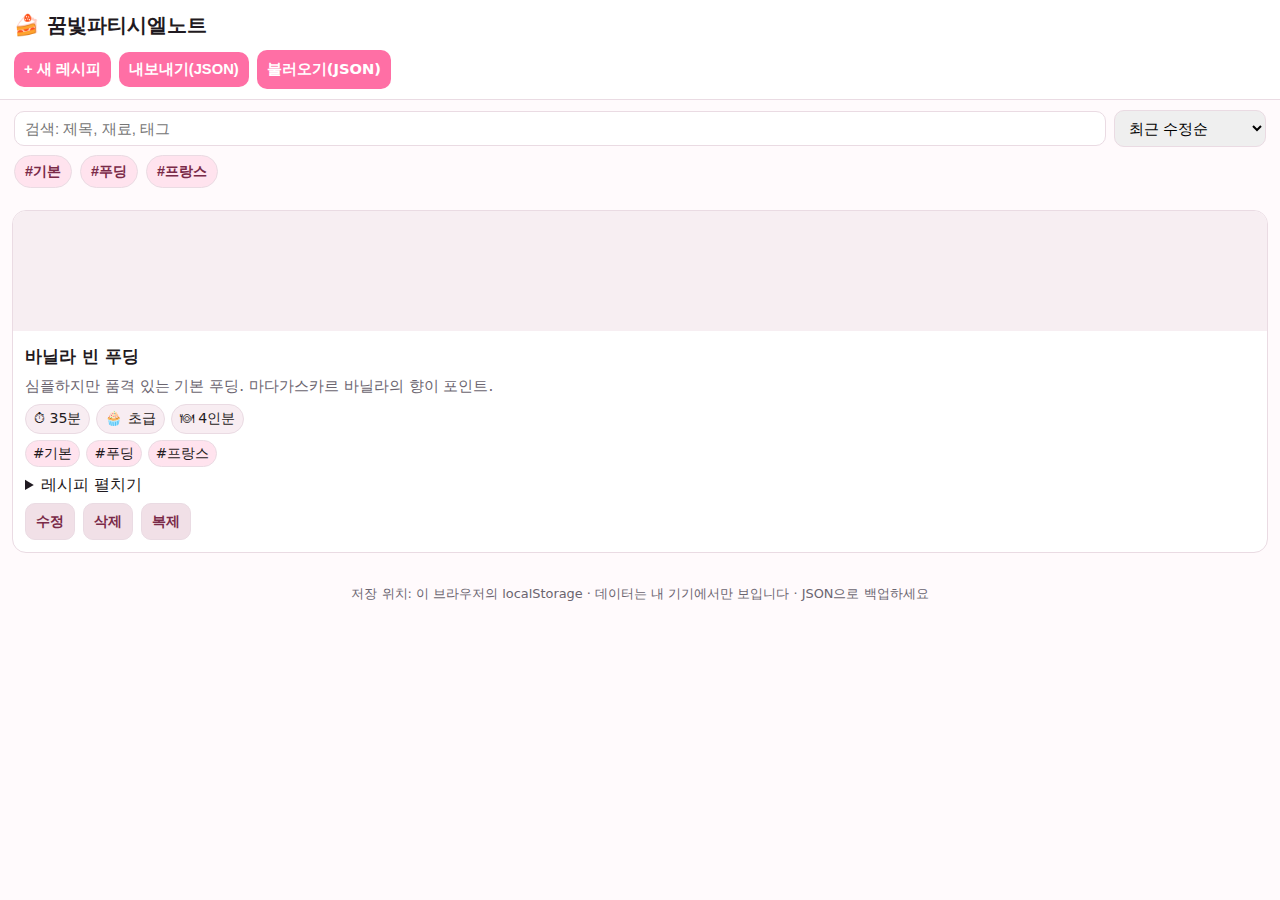
<file: index.html>
<!doctype html>
<html lang="ko">
<head>
  <meta charset="utf-8">
  <meta name="viewport" content="width=device-width, initial-scale=1">
  <title>꿈빛파티시엘노트</title>
  <meta name="theme-color" content="#ff6fa5">
  <link rel="manifest" href="manifest.webmanifest">
  <link rel="apple-touch-icon" href="icons/apple-touch-icon.png">
  <link rel="stylesheet" href="style.css">
</head>
<body>
  <header>
    <h1>🍰 꿈빛파티시엘노트</h1>
    <div class="actions">
      <button id="newRecipeBtn">+ 새 레시피</button>
      <button id="exportBtn">내보내기(JSON)</button>
      <label class="importLabel">
        불러오기(JSON)
        <input type="file" id="importInput" accept="application/json">
      </label>
    </div>
  </header>

  <section id="filters">
    <input type="search" id="searchInput" placeholder="검색: 제목, 재료, 태그">
    <select id="sortSelect" aria-label="정렬">
      <option value="updatedDesc">최근 수정순</option>
      <option value="titleAsc">제목 A→Z</option>
      <option value="timeAsc">소요시간 짧은순</option>
      <option value="timeDesc">소요시간 긴순</option>
    </select>
    <div id="tagChips" class="chips"></div>
  </section>

  <main>
    <ul id="recipeList" class="cards"></ul>
  </main>

  <dialog id="recipeDialog">
    <form method="dialog" id="recipeForm">
      <h2 id="dialogTitle">새 레시피</h2>

      <div class="grid">
        <label>제목*<input name="title" required maxlength="100" placeholder="예: 말차 오페라"></label>
        <label>난이도
          <select name="difficulty">
            <option value="">선택 없음</option>
            <option>초급</option>
            <option>중급</option>
            <option>고급</option>
          </select>
        </label>
        <label>소요시간(분)
          <input name="time" type="number" min="0" step="1" placeholder="예: 90">
        </label>
        <label>분량(인분/개수)
          <input name="yield" maxlength="40" placeholder="예: 8인분">
        </label>
        <label>태그(쉼표로 구분)
          <input name="tags" maxlength="120" placeholder="예: 프랑스, 구움과자, 한식요소">
        </label>
        <label>표지 이미지 URL
          <input name="image" placeholder="https:// ... (선택)">
        </label>
      </div>

      <label>한 줄 소개
        <input name="summary" maxlength="160" placeholder="예: 말차-화이트초콜릿 조합의 진한 레이어 케이크">
      </label>

      <label>재료(한 줄당 하나)
        <textarea name="ingredients" rows="8" placeholder="버터 100g
설탕 80g
달걀 2개
..."></textarea>
      </label>

      <label>만드는 법(단계별로)
        <textarea name="steps" rows="10" placeholder="1) 오븐 170°C 예열
2) 버터와 설탕을 휘핑...
..."></textarea>
      </label>

      <label>비고/메모
        <textarea name="notes" rows="6" placeholder="팁, 대체 재료, 실패 노트 등"></textarea>
      </label>

      <menu>
        <button value="cancel" id="cancelBtn">취소</button>
        <button id="saveBtn" value="default">저장</button>
      </menu>
    </form>
  </dialog>

  <template id="recipeCardTmpl">
    <li class="card">
      <div class="thumb"></div>
      <div class="content">
        <h3 class="title"></h3>
        <p class="summary"></p>
        <div class="meta">
          <span class="badge time"></span>
          <span class="badge diff"></span>
          <span class="badge yield"></span>
        </div>
        <div class="tags"></div>
        <details>
          <summary>레시피 펼치기</summary>
          <div class="two-col">
            <div>
              <h4>재료</h4>
              <ul class="ing"></ul>
            </div>
            <div>
              <h4>만드는 법</h4>
              <ol class="steps"></ol>
            </div>
          </div>
          <div class="notes"></div>
        </details>
        <div class="row">
          <button class="edit">수정</button>
          <button class="delete">삭제</button>
          <button class="dup">복제</button>
        </div>
      </div>
    </li>
  </template>

  <footer>
    <small>저장 위치: 이 브라우저의 localStorage · 데이터는 내 기기에서만 보입니다 · JSON으로 백업하세요</small>
  </footer>

  <script src="app.js"></script>
  <script>
    if ("serviceWorker" in navigator) {
      window.addEventListener("load", () => {
        navigator.serviceWorker.register("./sw.js");
      });
    }
  </script>
</body>
</html>
</file>
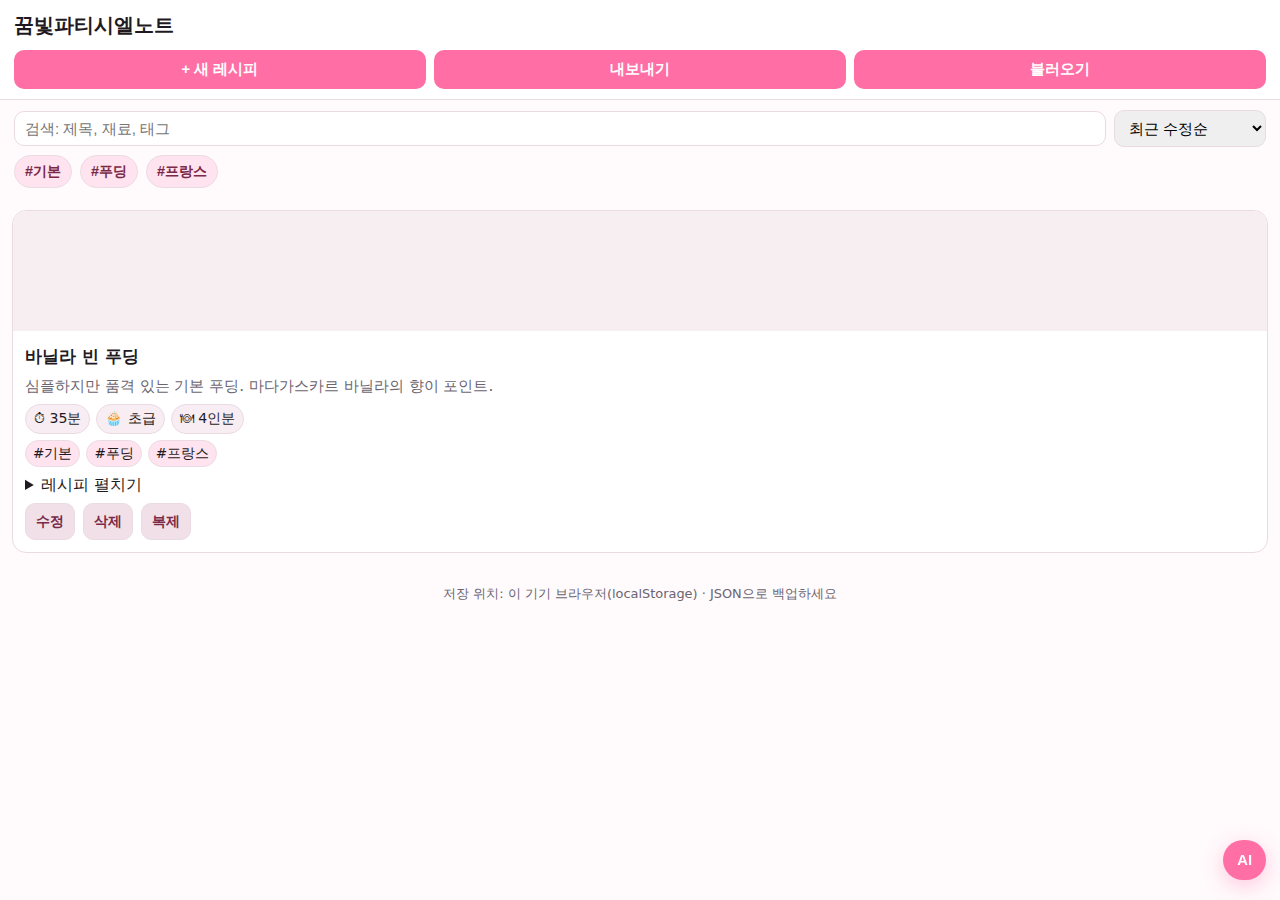
<file: gppn_full_inline_ai_live 2.html>
<!doctype html>
<html lang="ko">
<head>
<meta charset="utf-8">
<meta name="viewport" content="width=device-width, initial-scale=1">
<title>꿈빛파티시엘노트 · 단일 파일 (iOS 내보내기 + 실시간 AI)</title>
<meta name="theme-color" content="#ff6fa5">
<style>
:root{--bg:#fffafc;--ink:#1f1a21;--muted:#6b6570;--accent:#ff6fa5;--border:#eadbe3;--card:#fff;--chip:#ffe3ee}
*{box-sizing:border-box}body{margin:0;font-family:system-ui,-apple-system,Segoe UI,Roboto,Helvetica,Arial,'Apple SD Gothic Neo','Noto Sans KR',sans-serif;background:var(--bg);color:var(--ink);line-height:1.55;font-size:15.5px}
header{position:sticky;top:0;z-index:10;background:#fff;border-bottom:1px solid var(--border);padding:10px 14px;display:grid;gap:8px}
h1{margin:0;font-size:1.28rem;font-weight:800;white-space:nowrap;overflow:hidden;text-overflow:ellipsis}
.actions{display:grid;grid-template-columns:repeat(3,1fr);gap:8px}
button,.importLabel{background:var(--accent);color:#fff;border:0;padding:8px 10px;border-radius:10px;cursor:pointer;font-weight:700;font-size:.92rem;text-align:center}
.importLabel{position:relative;display:inline-flex;justify-content:center;align-items:center;overflow:hidden}
#importInput{position:absolute;inset:0;opacity:0;cursor:pointer}
#filters{display:grid;gap:8px;grid-template-columns:1fr auto;padding:10px 14px;align-items:center}
#searchInput,#sortSelect{padding:8px 10px;border:1px solid var(--border);border-radius:10px;font-size:.94rem}
.chips{grid-column:1/-1;display:flex;gap:8px;flex-wrap:wrap}
.chips button{background:var(--chip);color:#7a2a48;border:1px solid var(--border);padding:6px 10px;border-radius:999px;cursor:pointer;font-size:.9rem}
.cards{list-style:none;padding:12px;margin:0;display:grid;gap:12px;grid-template-columns:repeat(auto-fit,minmax(280px,1fr))}
.card{display:grid;background:var(--card);border:1px solid var(--border);border-radius:14px;overflow:hidden}
.card .thumb{background:#f7eef2;min-height:120px;background-size:cover;background-position:center}
.card .content{padding:12px;display:grid;gap:6px}
.card .title{margin:0;font-size:1.05rem;font-weight:700}
.summary{color:var(--muted);margin:0;min-height:1.1em;font-size:.95rem}
.meta{display:flex;gap:6px;flex-wrap:wrap}
.badge{background:#f8edf2;border:1px solid var(--border);padding:3px 8px;border-radius:999px;font-size:.88rem}
.tags{display:flex;gap:6px;flex-wrap:wrap}
.tags .tag{background:var(--chip);border-radius:999px;padding:2px 7px;border:1px solid var(--border);font-size:.85rem}
.two-col{display:grid;gap:10px;grid-template-columns:1fr}
@media(min-width:720px){.two-col{grid-template-columns:1fr 1fr}}
.card .row{display:flex;gap:8px}
.card .row button{background:#f1e0e7;color:#7a2a48;border:1px solid var(--border);font-size:.9rem}
dialog::backdrop{background:rgba(0,0,0,.4)}dialog{width:min(960px,96vw);border:1px solid var(--border);border-radius:16px;padding:0}
#recipeForm{padding:16px;display:grid;gap:10px}#recipeForm .grid{display:grid;gap:10px;grid-template-columns:repeat(auto-fit,minmax(220px,1fr))}#recipeForm label{display:grid;gap:6px}
textarea,input,select{border:1px solid var(--border);border-radius:10px;padding:10px;width:100%;font-size:.95rem}
menu{display:flex;gap:8px;justify-content:flex-end;margin:0;padding:0}
footer{text-align:center;color:var(--muted);padding:16px}.empty{padding:40px;text-align:center;color:var(--muted)}
#aiFab{position:fixed;right:14px;bottom:20px;z-index:20;background:var(--accent);color:#fff;border:0;padding:12px 14px;border-radius:999px;font-weight:800;box-shadow:0 6px 20px rgba(255,111,165,.35)}
.ai-result{background:#fff;border:1px solid var(--border);border-radius:10px;padding:10px;margin-top:8px;white-space:pre-wrap}
.toast{position:fixed;left:50%;bottom:22px;transform:translateX(-50%);background:#111;color:#fff;padding:10px 14px;border-radius:999px;font-size:.9rem;opacity:0;transition:.3s;z-index:50}
.toast.show{opacity:1}
.muted{color:var(--muted)}
</style>
</head>
<body>
<header>
  <h1>꿈빛파티시엘노트</h1>
  <div class="actions">
    <button id="newRecipeBtn">+ 새 레시피</button>
    <button id="exportBtn">내보내기</button>
    <label class="importLabel">불러오기<input type="file" id="importInput" accept="application/json"></label>
  </div>
</header>

<section id="filters">
  <input type="search" id="searchInput" placeholder="검색: 제목, 재료, 태그">
  <select id="sortSelect" aria-label="정렬">
    <option value="updatedDesc">최근 수정순</option>
    <option value="titleAsc">제목 A→Z</option>
    <option value="timeAsc">소요시간 짧은순</option>
    <option value="timeDesc">소요시간 긴순</option>
  </select>
  <div id="tagChips" class="chips"></div>
</section>

<main>
  <ul id="recipeList" class="cards"></ul>
  <button id="aiFab" title="AI 도우미">AI</button>
</main>

<dialog id="recipeDialog">
  <form method="dialog" id="recipeForm">
    <h2 id="dialogTitle">새 레시피</h2>
    <div class="grid">
      <label>제목*<input name="title" required maxlength="100" placeholder="예: 말차 오페라"></label>
      <label>난이도
        <select name="difficulty"><option value="">선택 없음</option><option>초급</option><option>중급</option><option>고급</option></select></label>
      <label>소요시간(분)<input name="time" type="number" min="0" step="1" placeholder="예: 90"></label>
      <label>분량(인분/개수)<input name="yield" maxlength="40" placeholder="예: 8인분"></label>
      <label>태그(쉼표로 구분)<input name="tags" maxlength="120" placeholder="예: 프랑스, 푸딩"></label>
      <label>표지 이미지 URL<input name="image" placeholder="https:// ... (선택)"></label>
    </div>
    <label>한 줄 소개<input name="summary" maxlength="160" placeholder="예: 바닐라 향이 포인트인 기본 푸딩"></label>
    <label>재료(한 줄당 하나)
      <textarea name="ingredients" rows="8" placeholder="우유 500ml
생크림 200ml
설탕 70g
달걀 3개
바닐라 빈 1/2개
소금 한 꼬집"></textarea></label>
    <label>만드는 법(단계별로)
      <textarea name="steps" rows="10" placeholder="1) 오븐 150°C 예열
2) 우유+크림을 데워 향 우려내기
3) 달걀+설탕 섞기
4) 따뜻한 우유 혼합물 조금씩 넣어 섞기
5) 체에 걸러 중탕으로 30분 굽기"></textarea></label>
    <label>비고/메모
      <textarea name="notes" rows="6" placeholder="팁, 대체 재료, 실패 노트 등"></textarea></label>
    <menu><button value="cancel" id="cancelBtn">취소</button><button id="saveBtn" value="default">저장</button></menu>
  </form>
</dialog>

<template id="recipeCardTmpl">
  <li class="card">
    <div class="thumb"></div>
    <div class="content">
      <h3 class="title"></h3>
      <p class="summary"></p>
      <div class="meta"><span class="badge time"></span><span class="badge diff"></span><span class="badge yield"></span></div>
      <div class="tags"></div>
      <details>
        <summary>레시피 펼치기</summary>
        <div class="two-col">
          <div><h4>재료</h4><ul class="ing"></ul></div>
          <div><h4>만드는 법</h4><ol class="steps"></ol></div>
        </div>
        <div class="notes"></div>
      </details>
      <div class="row"><button class="edit">수정</button><button class="delete">삭제</button><button class="dup">복제</button></div>
    </div>
  </li>
</template>

<footer><small>저장 위치: 이 기기 브라우저(localStorage) · JSON으로 백업하세요</small></footer>

<dialog id="aiDialog">
  <form method="dialog" id="aiForm">
    <h2>AI 도우미 <small class="muted">(키를 넣으면 실제 응답)</small></h2>
    <p class="muted">재료로 레시피 추천, 단계 요약, 단위 변환 등을 물어보세요.</p>
    <textarea id="aiInput" rows="4" placeholder="예: 달걀·우유·말차로 디저트 추천"></textarea>
    <menu><button value="cancel">닫기</button><button id="aiAskBtn" value="default">질문 보내기</button></menu>
    <div id="aiResult" class="ai-result"></div>
    <hr>
    <details>
      <summary>설정: OpenAI API 키 연결</summary>
      <label>OpenAI API Key
        <input type="password" id="apiKeyInput" placeholder="sk-..." style="width:100%">
      </label>
      <div style="display:flex;gap:8px;margin-top:8px">
        <button type="button" id="saveKeyBtn">키 저장</button>
        <button type="button" id="clearKeyBtn" style="background:#bbb">키 삭제</button>
      </div>
      <p class="muted" id="keyStatus"></p>
    </details>
  </form>
</dialog>

<div id="toast" class="toast">복사 완료</div>

<script>
(()=>{
  const el=s=>document.querySelector(s);
  const storageKey='gppn.single.recipes.v3';
  let state={recipes:load(),search:'',tagFilter:'',sort:'updatedDesc'};

  const list=el('#recipeList'), searchInput=el('#searchInput'), sortSelect=el('#sortSelect'),
        tagChips=el('#tagChips'), dialog=el('#recipeDialog'), form=el('#recipeForm'),
        newBtn=el('#newRecipeBtn'), exportBtn=el('#exportBtn'), importInput=el('#importInput'),
        dialogTitle=el('#dialogTitle'), aiDialog=el('#aiDialog'), aiFab=el('#aiFab'),
        aiInput=el('#aiInput'), aiResult=el('#aiResult'), aiAskBtn=el('#aiAskBtn'),
        apiKeyInput=el('#apiKeyInput'), saveKeyBtn=el('#saveKeyBtn'), clearKeyBtn=el('#clearKeyBtn'),
        keyStatus=el('#keyStatus');

  // UI events
  newBtn.addEventListener('click',()=>openForm());
  exportBtn.addEventListener('click',exportJSON);
  importInput.addEventListener('change',importJSON);
  searchInput.addEventListener('input',e=>{state.search=e.target.value.trim();render();});
  sortSelect.addEventListener('change',e=>{state.sort=e.target.value;render();});
  el('#cancelBtn').addEventListener('click',()=>{ if(dialog.close) dialog.close(); else dialog.removeAttribute('open'); });

  aiFab.addEventListener('click',()=>{
    (aiDialog.showModal?aiDialog.showModal():aiDialog.setAttribute('open',''));
    const saved = localStorage.getItem('gppn.apiKey') || '';
    apiKeyInput.value = saved;
    keyStatus.textContent = saved ? '🔐 키가 저장되어 있어요. 실제 응답을 받을 수 있어요.' : '🧪 키가 없어서 데모 응답만 나와요.';
  });

  saveKeyBtn?.addEventListener('click',()=>{
    const v=apiKeyInput.value.trim();
    if(!v){ alert('키를 입력해주세요 (sk-로 시작)'); return; }
    localStorage.setItem('gppn.apiKey', v);
    keyStatus.textContent='🔐 저장 완료. 이제 실제 응답이 나옵니다.';
    alert('API 키 저장 완료!');
  });
  clearKeyBtn?.addEventListener('click',()=>{
    localStorage.removeItem('gppn.apiKey'); apiKeyInput.value=''; keyStatus.textContent='🧪 키 삭제됨. 데모 응답으로 전환.';
  });

  aiAskBtn?.addEventListener('click', async (e)=>{
    e.preventDefault();
    const q = (aiInput?.value || '').trim(); if(!q) return;
    const key = localStorage.getItem('gppn.apiKey');
    aiResult.textContent = key ? '생각 중…' : '🧪 데모 응답(키 미설정). 설정에서 API 키를 넣으면 실제 호출로 바꿀 수 있어요.\n\n' + demoAI();
    if(!key) return;

    // 실제 OpenAI API 호출 (chat.completions)
    try{
      const model = 'gpt-4o-mini';
      const r = await fetch('https://api.openai.com/v1/chat/completions', {
        method: 'POST',
        headers: { 'Content-Type': 'application/json', 'Authorization': `Bearer ${key}` },
        body: JSON.stringify({
          model,
          messages: [
            {role:'system', content:'너는 디저트/베이킹 레시피를 잘 도와주는 조리 보조 셰프야. 한국어로 간단명료하게 답해줘.'},
            {role:'user', content: q}
          ],
          temperature: 0.7
        })
      });
      if(!r.ok){
        const txt = await r.text();
        aiResult.textContent = '❌ 호출 실패: ' + r.status + ' ' + txt.slice(0,200);
        return;
      }
      const data = await r.json();
      const msg = data.choices?.[0]?.message?.content || '(응답 없음)';
      aiResult.textContent = msg;
    }catch(err){
      aiResult.textContent = '❌ 네트워크 오류: ' + (err?.message || err);
    }
  });

  function demoAI(){
    return [
      "• 재료 분석: '말차, 우유, 달걀' → 말차 푸딩/말차 크림브륄레 추천",
      "• 단위 변환: 설탕 3 Tbsp ≈ 37~40 g",
      "• 시간 스케줄: 굽기 20분 + 휴지 10분 → 총 30분",
      "• 대체 재료: 버터→식물성 마가린(풍미↓), 우유→두유(수분 조절 필요)"
    ].join("\n");
  }

  form.addEventListener('submit',e=>{
    e.preventDefault();
    const data=formToRecipe(new FormData(form));
    if(!data.title)return;
    if(form.dataset.editId){
      const idx=state.recipes.findIndex(r=>r.id===form.dataset.editId);
      if(idx!==-1){data.id=state.recipes[idx].id;data.createdAt=state.recipes[idx].createdAt;data.updatedAt=Date.now();state.recipes[idx]=data;}
    }else{
      data.id=crypto.randomUUID();data.createdAt=Date.now();data.updatedAt=Date.now();state.recipes.unshift(data);
    }
    save(); if(dialog.close) dialog.close(); render();
  });

  function formToRecipe(fd){
    const get=n=>(fd.get(n)||'').toString().trim();
    const parseLines=v=>get(v).split(/\r?\n/).map(s=>s.replace(/^\d+\)\s*/,'').trim()).filter(Boolean);
    const parseTags=v=>get(v).split(',').map(s=>s.trim()).filter(Boolean);
    return { title:get('title'), difficulty:get('difficulty'), time:get('time')?Number(get('time')):null,
      yield:get('yield'), tags:parseTags('tags'), image:get('image'), summary:get('summary'),
      ingredients:parseLines('ingredients'), steps:parseLines('steps'), notes:get('notes') };
  }

  function load(){
    try{ const raw=localStorage.getItem(storageKey); if(!raw) return demo();
      const data=JSON.parse(raw); return Array.isArray(data)?data:demo(); }catch{ return demo(); }
  }
  function save(){ localStorage.setItem(storageKey, JSON.stringify(state.recipes)); updateTags(); }

  function exportJSON(){
    const data = JSON.stringify(state.recipes, null, 2);
    const ua = navigator.userAgent || '';
    const isIOS = /iPhone|iPad|iPod/.test(ua);
    const isSafari = /Safari/.test(ua) && !/CriOS|FxiOS|EdgiOS/.test(ua);
    const isWebView = isIOS && !isSafari;

    if(isWebView && navigator.clipboard){
      navigator.clipboard.writeText(data).then(()=> showToast('복사 완료! 메모/파일에 붙여넣으세요.') );
      return;
    }
    const blob = new Blob([data], {type:'application/json'});
    const url = URL.createObjectURL(blob);
    const a = document.createElement('a');
    a.href = url; a.download = 'dessert-recipes.json'; a.click();
    URL.revokeObjectURL(url);
  }

  function importJSON(e){
    const file = e.target.files?.[0]; if(!file) return;
    const reader = new FileReader();
    reader.onload = ()=>{
      try{
        const arr = JSON.parse(reader.result);
        if(!Array.isArray(arr)) throw 0;
        const map = new Map(state.recipes.map(r=>[r.id,r]));
        for(const r of arr){
          if(r.id && map.has(r.id)) continue;
          r.id = r.id || crypto.randomUUID();
          r.createdAt = r.createdAt || Date.now();
          r.updatedAt = Date.now();
          state.recipes.push(r);
        }
        save(); render();
      }catch{ alert('불러오기에 실패했어요. JSON 형식을 확인해주세요.'); }
    };
    reader.readAsText(file); e.target.value='';
  }

  function render(){
    const q = state.search.toLowerCase();
    const filtered = state.recipes.filter(r=>{
      const hay=[r.title,r.summary,(r.ingredients||[]).join(' '),(r.tags||[]).join(' ')].join(' ').toLowerCase();
      const matchQ = !q || hay.includes(q);
      const matchTag = !state.tagFilter || (r.tags||[]).includes(state.tagFilter);
      return matchQ && matchTag;
    }).sort((a,b)=>{
      switch(state.sort){
        case 'titleAsc': return (a.title||'').localeCompare(b.title||'');
        case 'timeAsc': return (a.time||1e12)-(b.time||1e12);
        case 'timeDesc': return (b.time||-1)-(a.time||-1);
        default: return (b.updatedAt||0)-(a.updatedAt||0);
      }
    });

    const main=document.querySelector('main');
    main.querySelector('#recipeList')?.remove();
    const ul=document.createElement('ul'); ul.id='recipeList'; ul.className='cards';
    main.insertBefore(ul, document.getElementById('aiFab'));

    if(!filtered.length){
      const div=document.createElement('div'); div.className='empty'; div.textContent='레시피가 없어요. 위에서 새 레시피를 추가해보세요!';
      main.insertBefore(div, document.getElementById('aiFab')); return;
    }
    for(const r of filtered) ul.appendChild(card(r));
  }

  function card(r){
    const tpl=document.querySelector('#recipeCardTmpl').content.cloneNode(true);
    const li=tpl.querySelector('.card');
    const thumb=tpl.querySelector('.thumb');
    const title=tpl.querySelector('.title');
    const summary=tpl.querySelector('.summary');
    const time=tpl.querySelector('.time');
    const diff=tpl.querySelector('.diff');
    const yd=tpl.querySelector('.yield');
    const tags=tpl.querySelector('.tags');
    const ing=tpl.querySelector('.ing');
    const steps=tpl.querySelector('.steps');
    const notes=tpl.querySelector('.notes');
    const editBtn=tpl.querySelector('.edit');
    const delBtn=tpl.querySelector('.delete');
    const dupBtn=tpl.querySelector('.dup');

    title.textContent=r.title||'(제목 없음)';
    summary.textContent=r.summary||'';
    time.textContent=r.time?`⏱ ${r.time}분`:'⏱ 시간 미입력';
    diff.textContent=r.difficulty?`🧁 ${r.difficulty}`:'🧁 난이도 미입력';
    yd.textContent=r.yield?`🍽 ${r.yield}`:'';
    if(r.image) thumb.style.backgroundImage=`url('${r.image}')`;

    (r.tags||[]).forEach(t=>{ const s=document.createElement('span'); s.className='tag'; s.textContent=`#${t}`;
      s.addEventListener('click',()=>{state.tagFilter=t; updateTags(); render();}); tags.appendChild(s); });
    (r.ingredients||[]).forEach(i=>{ const li=document.createElement('li'); li.textContent=i; ing.appendChild(li); });
    (r.steps||[]).forEach(s=>{ const li=document.createElement('li'); li.textContent=s; steps.appendChild(li); });
    notes.textContent=r.notes||'';

    editBtn.addEventListener('click',()=>openForm(r));
    delBtn.addEventListener('click',()=>{ if(confirm('이 레시피를 삭제할까요?')){ state.recipes=state.recipes.filter(x=>x.id!==r.id); save(); render(); } });
    dupBtn.addEventListener('click',()=>{ const copy=JSON.parse(JSON.stringify(r)); copy.id=crypto.randomUUID(); copy.title=r.title+' (복제)'; copy.createdAt=Date.now(); copy.updatedAt=Date.now(); state.recipes.unshift(copy); save(); render(); });

    return li;
  }

  function updateTags(){
    const all=new Set(); for(const r of state.recipes) (r.tags||[]).forEach(t=>all.add(t));
    tagChips.innerHTML='';
    if(state.tagFilter){
      const clear=document.createElement('button'); clear.textContent=`태그 해제: #${state.tagFilter}`;
      clear.addEventListener('click',()=>{ state.tagFilter=''; render(); updateTags(); }); tagChips.appendChild(clear);
    }
    for(const t of Array.from(all).sort((a,b)=>a.localeCompare(b))){
      const b=document.createElement('button'); b.textContent=`#${t}`; b.addEventListener('click',()=>{ state.tagFilter=t; render(); updateTags(); }); tagChips.appendChild(b);
    }
  }

  function openForm(r=null){
    form.reset(); delete form.dataset.editId; el('#dialogTitle').textContent='새 레시피';
    if(r){ el('#dialogTitle').textContent='레시피 수정'; form.title.value=r.title||''; form.difficulty.value=r.difficulty||'';
      form.time.value=r.time||''; form.yield.value=r.yield||''; form.tags.value=(r.tags||[]).join(', ');
      form.image.value=r.image||''; form.summary.value=r.summary||''; form.ingredients.value=(r.ingredients||[]).join('\n');
      form.steps.value=(r.steps||[]).map((s,i)=>`${i+1}) ${s}`).join('\n'); form.notes.value=r.notes||''; form.dataset.editId=r.id; }
    if(dialog.showModal) dialog.showModal(); else dialog.setAttribute('open','');
  }

  function showToast(t){ const toast=el('#toast'); toast.textContent=t; toast.classList.add('show'); setTimeout(()=>toast.classList.remove('show'), 1400); }

  function demo(){ return [{
    id:crypto.randomUUID(), title:'바닐라 빈 푸딩',
    summary:'심플하지만 품격 있는 기본 푸딩. 마다가스카르 바닐라의 향이 포인트.',
    difficulty:'초급', time:35, yield:'4인분', tags:['기본','푸딩','프랑스'], image:'',
    ingredients:['우유 500ml','생크림 200ml','설탕 70g','달걀 3개','바닐라 빈 1/2개','소금 한 꼬집'],
    steps:['오븐 150°C 예열','우유+크림+바닐라 데워 향 우려내기','달걀+설탕 섞기','따뜻한 우유 혼합물 조금씩 넣어 섞기','체에 걸러 중탕으로 30분 굽기','식혀서 냉장'],
    notes:'설탕 일부를 흑설탕으로 바꾸면 풍미 업.', createdAt:Date.now(), updatedAt:Date.now()
  }]; }

  updateTags(); render();
})();
</script>
</body>
</html>
</file>
<file: style.css>
:root {
  --bg: #fffafc;
  --ink: #1f1a21;
  --muted: #6b6570;
  --accent: #ff6fa5;
  --border: #eadbe3;
  --card: #ffffff;
  --chip: #ffe3ee;
}
* { box-sizing: border-box; }
body {
  margin: 0;
  font-family: system-ui, -apple-system, Segoe UI, Roboto, Helvetica, Arial, 'Apple SD Gothic Neo', 'Noto Sans KR', sans-serif;
  background: var(--bg);
  color: var(--ink);
  line-height: 1.55;
  font-size: 15.5px;
}
header {
  position: sticky; top: 0; z-index: 10;
  background: #fff;
  border-bottom: 1px solid var(--border);
  padding: 10px 14px;
  display: grid; grid-template-columns: 1fr; gap: 8px; align-items: center;
}
h1 {
  margin: 0; font-size: 1.28rem; font-weight: 800;
  white-space: nowrap; overflow: hidden; text-overflow: ellipsis;
}
.actions { display: flex; gap: 8px; align-items: center; }
.actions--grid { display: grid; grid-template-columns: repeat(3, 1fr); gap: 8px; width: 100%; max-width: 540px; }
button, .importLabel {
  background: var(--accent); color: white; border: 0;
  padding: 8px 10px; border-radius: 10px; cursor: pointer; font-weight: 700;
  font-size: .92rem; text-align: center;
}
.importLabel { position: relative; overflow: hidden; display: inline-flex; align-items:center; justify-content:center; }
#importInput { position: absolute; inset: 0; opacity: 0; cursor: pointer; }

#filters {
  display: grid; gap: 8px; grid-template-columns: 1fr auto;
  padding: 10px 14px; align-items: center;
}
#searchInput, #sortSelect { padding: 8px 10px; border: 1px solid var(--border); border-radius: 10px; font-size: .94rem; }
.chips { grid-column: 1 / -1; display: flex; gap: 8px; flex-wrap: wrap; }
.chips button { background: var(--chip); color: #7a2a48; border: 1px solid var(--border); padding: 6px 10px; border-radius: 999px; cursor: pointer; font-size: .9rem; }

.cards { list-style: none; padding: 12px; margin: 0; display: grid; gap: 12px; grid-template-columns: repeat(auto-fit, minmax(280px, 1fr)); }
.card { display: grid; background: var(--card); border: 1px solid var(--border); border-radius: 14px; overflow: hidden; }
.card .thumb { background: #f7eef2; min-height: 120px; background-size: cover; background-position: center; }
.card .content { padding: 12px; display: grid; gap: 6px; }
.card .title { margin: 0; font-size: 1.05rem; font-weight: 700; }
.summary { color: var(--muted); margin: 0; min-height: 1.1em; font-size: .95rem; }
.meta { display: flex; gap: 6px; flex-wrap: wrap; }
.badge { background: #f8edf2; border: 1px solid var(--border); padding: 3px 8px; border-radius: 999px; font-size: .88rem; }
.tags { display: flex; gap: 6px; flex-wrap: wrap; }
.tags .tag { background: var(--chip); border-radius: 999px; padding: 2px 7px; border: 1px solid var(--border); font-size: .85rem; }
.two-col { display: grid; gap: 10px; grid-template-columns: 1fr; }
@media (min-width: 720px) { .two-col { grid-template-columns: 1fr 1fr; } }
.card .row { display: flex; gap: 8px; }
.card .row button { background: #f1e0e7; color: #7a2a48; border: 1px solid var(--border); font-size: .9rem; }

dialog::backdrop { background: rgba(0,0,0,.4); }
dialog { width: min(960px, 96vw); border: 1px solid var(--border); border-radius: 16px; padding: 0; }
#recipeForm { padding: 16px; display: grid; gap: 10px; }
#recipeForm .grid { display: grid; gap: 10px; grid-template-columns: repeat(auto-fit, minmax(220px, 1fr)); }
#recipeForm label { display: grid; gap: 6px; }
textarea, input, select { border: 1px solid var(--border); border-radius: 10px; padding: 10px; width: 100%; font-size: .95rem; }
menu { display: flex; gap: 8px; justify-content: flex-end; margin: 0; padding: 0; }
footer { text-align: center; color: var(--muted); padding: 16px; }
.empty { padding: 40px; text-align:center; color: var(--muted); }
.hidden { display: none !important; }

/* Fallback for browsers without showModal */
dialog[open] { display: block; }

/* AI floating button & dialog */
#aiFab {
  position: fixed; right: 14px; bottom: 20px; z-index: 20;
  background: var(--accent); color: #fff; border: 0;
  padding: 12px 14px; border-radius: 999px; font-weight: 800;
  box-shadow: 0 6px 20px rgba(255,111,165,.35);
}
.ai-result { background: #fff; border: 1px solid var(--border); border-radius: 10px; padding: 10px; margin-top: 8px; white-space: pre-wrap; }
.muted { color: var(--muted); font-weight: 400; font-size: .9rem; }
dialog h2 { display: flex; align-items: baseline; gap: 8px; margin: 0 0 6px 0; }
#aiForm textarea { width: 100%; }
#apiKeyInput { width: 100%; }
</file>
